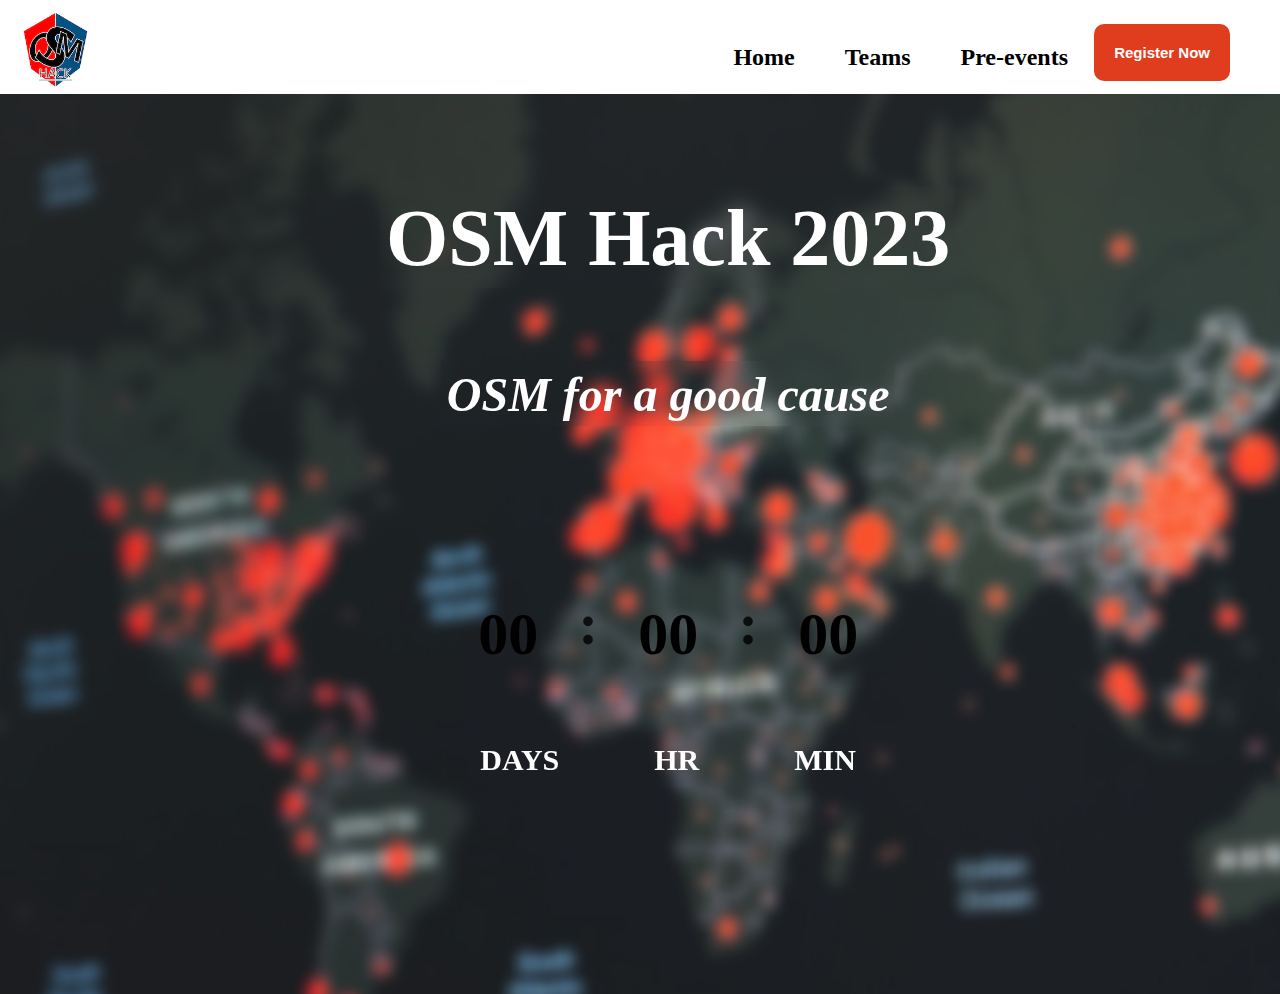
<file: index.html>
<!DOCTYPE html>
<html lang="en">
  <head>
    <meta charset="UTF-8" />
    <meta http-equiv="X-UA-Compatible" content="IE=edge" />
    <meta name="viewport" content="width=device-width, initial-scale=1.0" />
    <title>OSM Hack2023</title>
    <link rel="icon" type="image/png" href="/images/logo1.png" />
    <link rel="stylesheet" href="style.css" />
  </head>
  <body>
    <nav>
      <div class="logo">
        <img src="/images/logo.png" alt="" />
      </div>
      <ul class="links">
        <li><a href="index.html">Home</a></li>
        <li><a href="#">Teams</a></li>
        <li><a href="pre-events.html">Pre-events</a></li>
      </ul>
      <button class="btn">Register Now</button>
    </nav>

    <div class="cover">
      <h1>OSM Hack 2023</h1>
      <h3>OSM for a good cause</h3>
      <div class="launch-time">
        <span class="digit" id="days">00</span>
        <span class="dot">:</span>

        <span class="digit" id="hr">00</span>
        <span class="dot">:</span>

        <span class="digit" id="min">00</span>
      </div>
      <div class="txt">
        <span>DAYS</span>
        <span>HR</span>
        <span>MIN</span>
      </div>
    </div>

    <script src="main.js"></script>
  </body>
</html>
</file>
<file: style.css>
body {
  margin: 0;
  padding: 0;
  box-sizing: border-box;
  /* background: #f3f3f3; */
}

ul {
  list-style: none;
  display: flex;
  align-items: center;
  justify-content: space-between;
  column-gap: 50px;
  position: absolute;
  top: 30%;
  right: 15%;
  margin-right: 20px;
}

a:hover {
  color: #9ba4b5;
}

a {
  text-decoration: none;
  color: #000;
  font-weight: bold;
  font-size: 24px;
}

nav {
  padding-top: 10px;
  position: relative;
  display: flex;
  align-items: center;
  justify-content: space-between;
  background-color: #fff;
}

.logo img {
  margin-left: 20px;
  height: 5rem;
}

.btn {
  background-color: #e03c1e;
  color: #fff;
  border: 0;
  padding: 20px;
  font-size: 15px;
  text-align: center;
  font-weight: bold;
  border-radius: 10px;
  margin-right: 50px;
  cursor: pointer;
}

.btn:hover {
  background-color: #2079c2;
  color: #fff;
}

.container {
  margin-bottom: 5%;
}

.swiper {
  width: 100%;
  height: 100%;
}

.swiper-slide {
  position: relative;
  width: 100%;
}

.swiper-slide img {
  margin-left: 10%;
  width: 80%;
  height: 60vh;
  border-radius: 5px;
  object-fit: cover;
}

.swiper {
  margin-left: auto;
  margin-right: auto;
}

.arrow {
  cursor: pointer;
  position: absolute;
  top: 45%;
  color: #000;
  padding: 10px 18px;
  border-radius: 50%;
  font-size: 60px;
  font-weight: bolder;
}

.arrow:hover {
  color: #202a44;
  font-weight: bolder;
}

.swiper-button-next {
  right: 10px;
}

.swiper-button-prev {
  left: 10px;
}

.swiper-pagination-bullet {
  background-color: #202a44;
  width: 8px;
  height: 5px;
  transition: 0.3s;
}

h1 {
  text-align: center;
}

h2 {
  margin-left: 10%;
}

h3 {
  margin-left: 10%;
}

p {
  margin: 2% 10% 0% 10%;
}

.more {
  text-decoration: none;
  color: #000;
  font-weight: bold;
  font-size: 20px;
}
.caption {
  position: absolute;
  color: #fff;
  font-size: 20px;
  font-weight: bold;
  bottom: 0;
  width: 100%;
  text-align: center;
  background-color: rgba(0, 0, 0, 0.2);
  padding: 15px 0px;
  margin-bottom: 17%;
}

/* timer */
.cover {
  width: 100vw;
  height: 100vh;
  background-image: url(images/newocv.jpg);
  background-position: center;
  background-size: cover;
  padding: 0 8%;
  position: relative;
}

.cover h1 {
  font-size: 5rem;
  color: #fff;
  font-weight: bold;
  position: absolute;
  top: 10%;
  left: 45%;
  transform: translate(-50%, -50%);
  backdrop-filter: blur(6px);
  padding: 5px;
}

.cover h3 {
  font-size: 3rem;
  color: #fff;
  font-weight: 800;
  position: absolute;
  top: 28%;
  left: 35%;
  transform: translate(-50%, -50%);
  backdrop-filter: blur(6px);
  padding: 5px;
  font-style: italic;
}

.launch-time {
  display: flex;
  position: absolute;
  top: 60%;
  left: 45%;
  transform: translate(-50%, -50%);
  backdrop-filter: blur(2px);
}

#days,
#hr,
#min,
#sec {
  background-color: transparent;
  border: none;
}

.digit {
  display: flex;
  font-size: 60px;
  font-weight: bold;
  background: rgba(0, 0, 0, 0.8);
  text-align: center;
  padding: 20px 25px;
}

.dot {
  font-size: 60px;
  font-weight: bold;
  color: rgba(0, 0, 0, 0.8);
  border-radius: 5px;
  text-align: center;
  padding: 10px 15px;
}

.txt {
  font-size: 30px;
  font-weight: 800;
  display: flex;
  position: absolute;
  top: 74%;
  left: 45%;
  color: #fff;
  transform: translate(-50%, -50%);
  backdrop-filter: blur(2px);
  padding: 10px 25px;
  gap: 95px;
}
</file>
